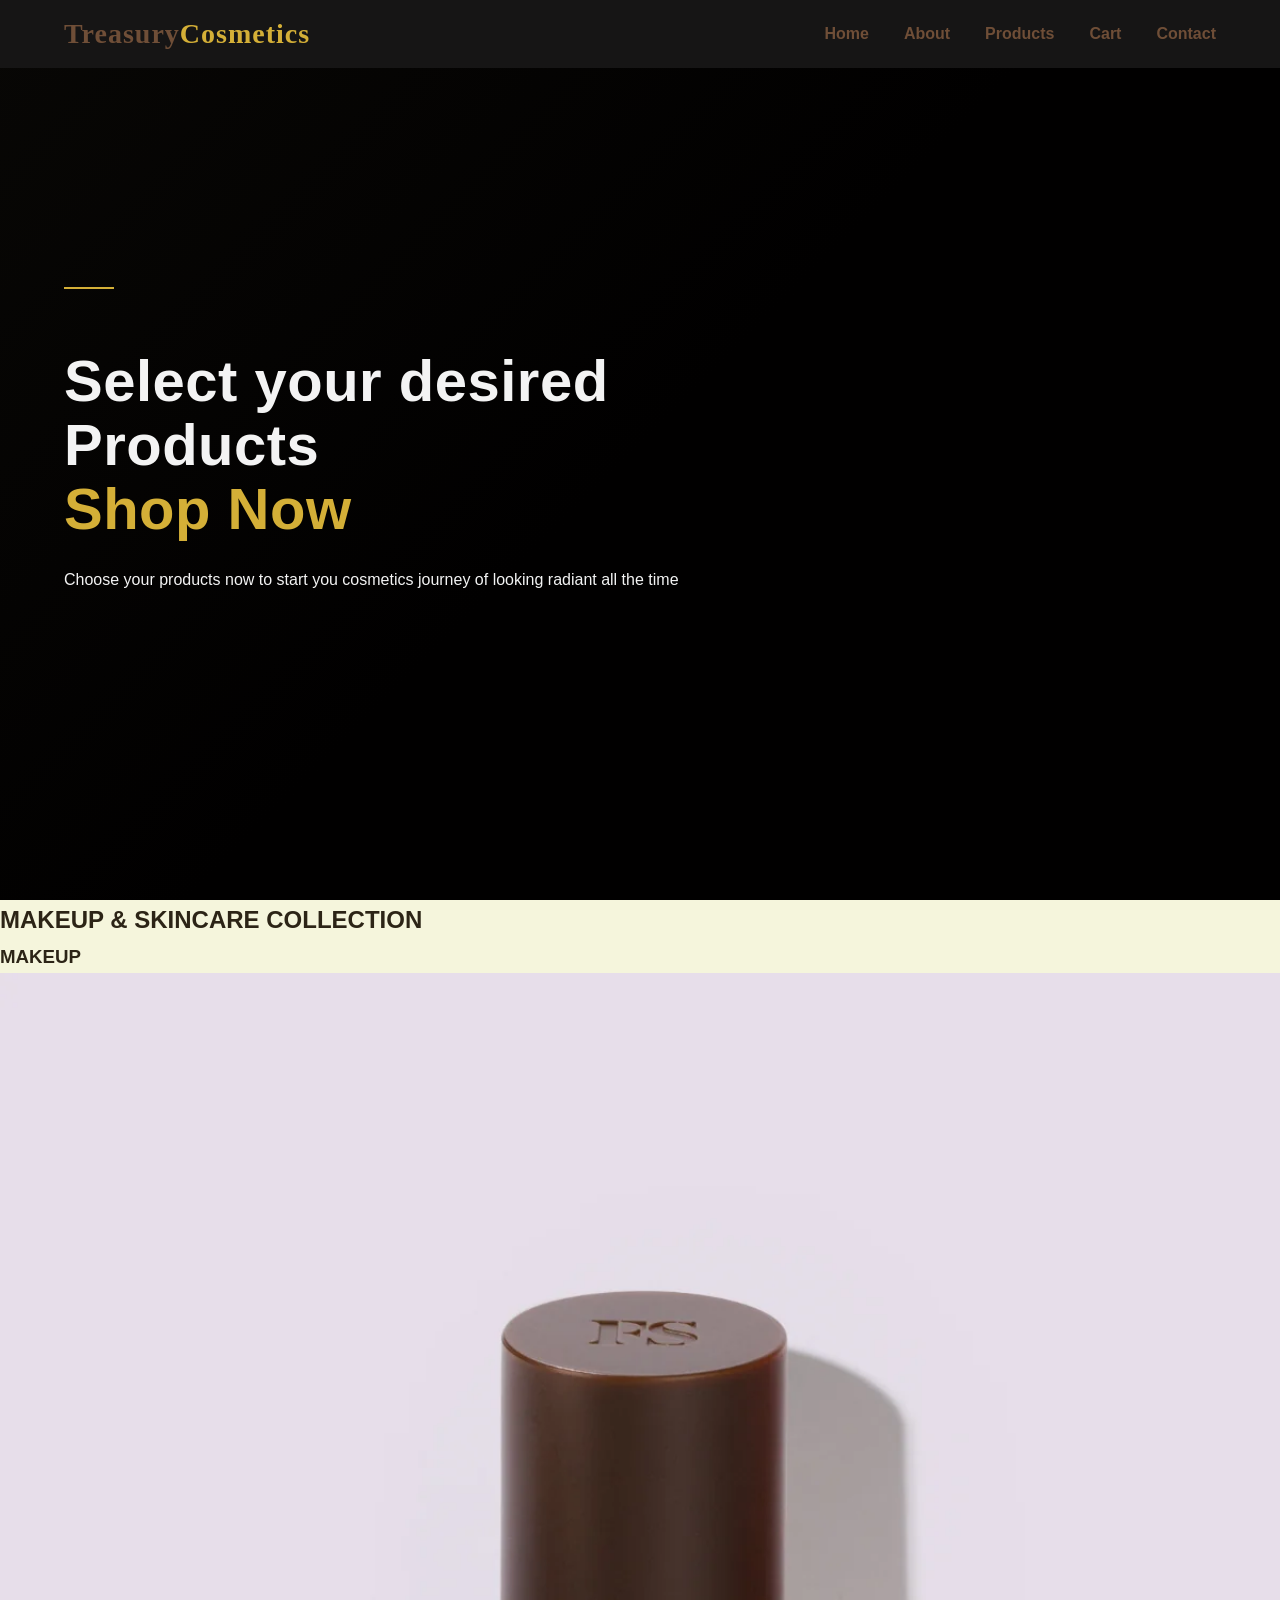
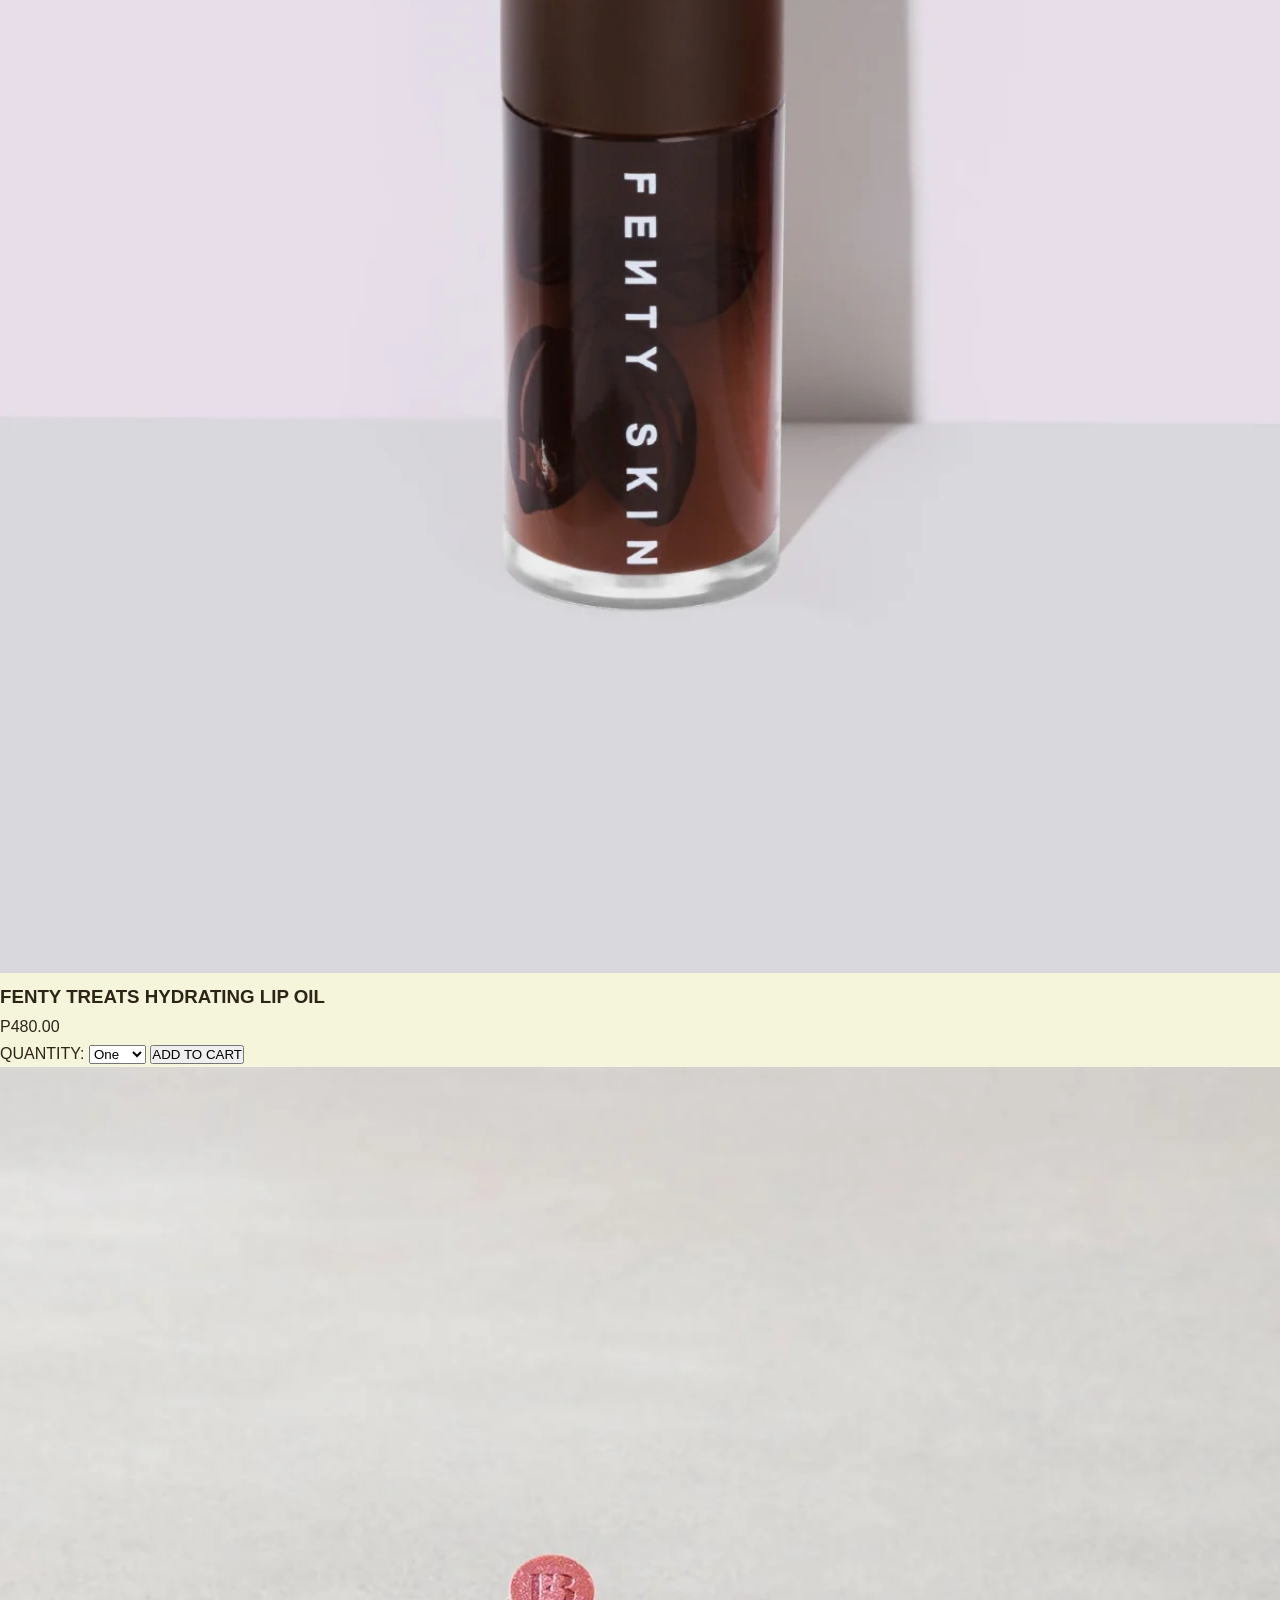
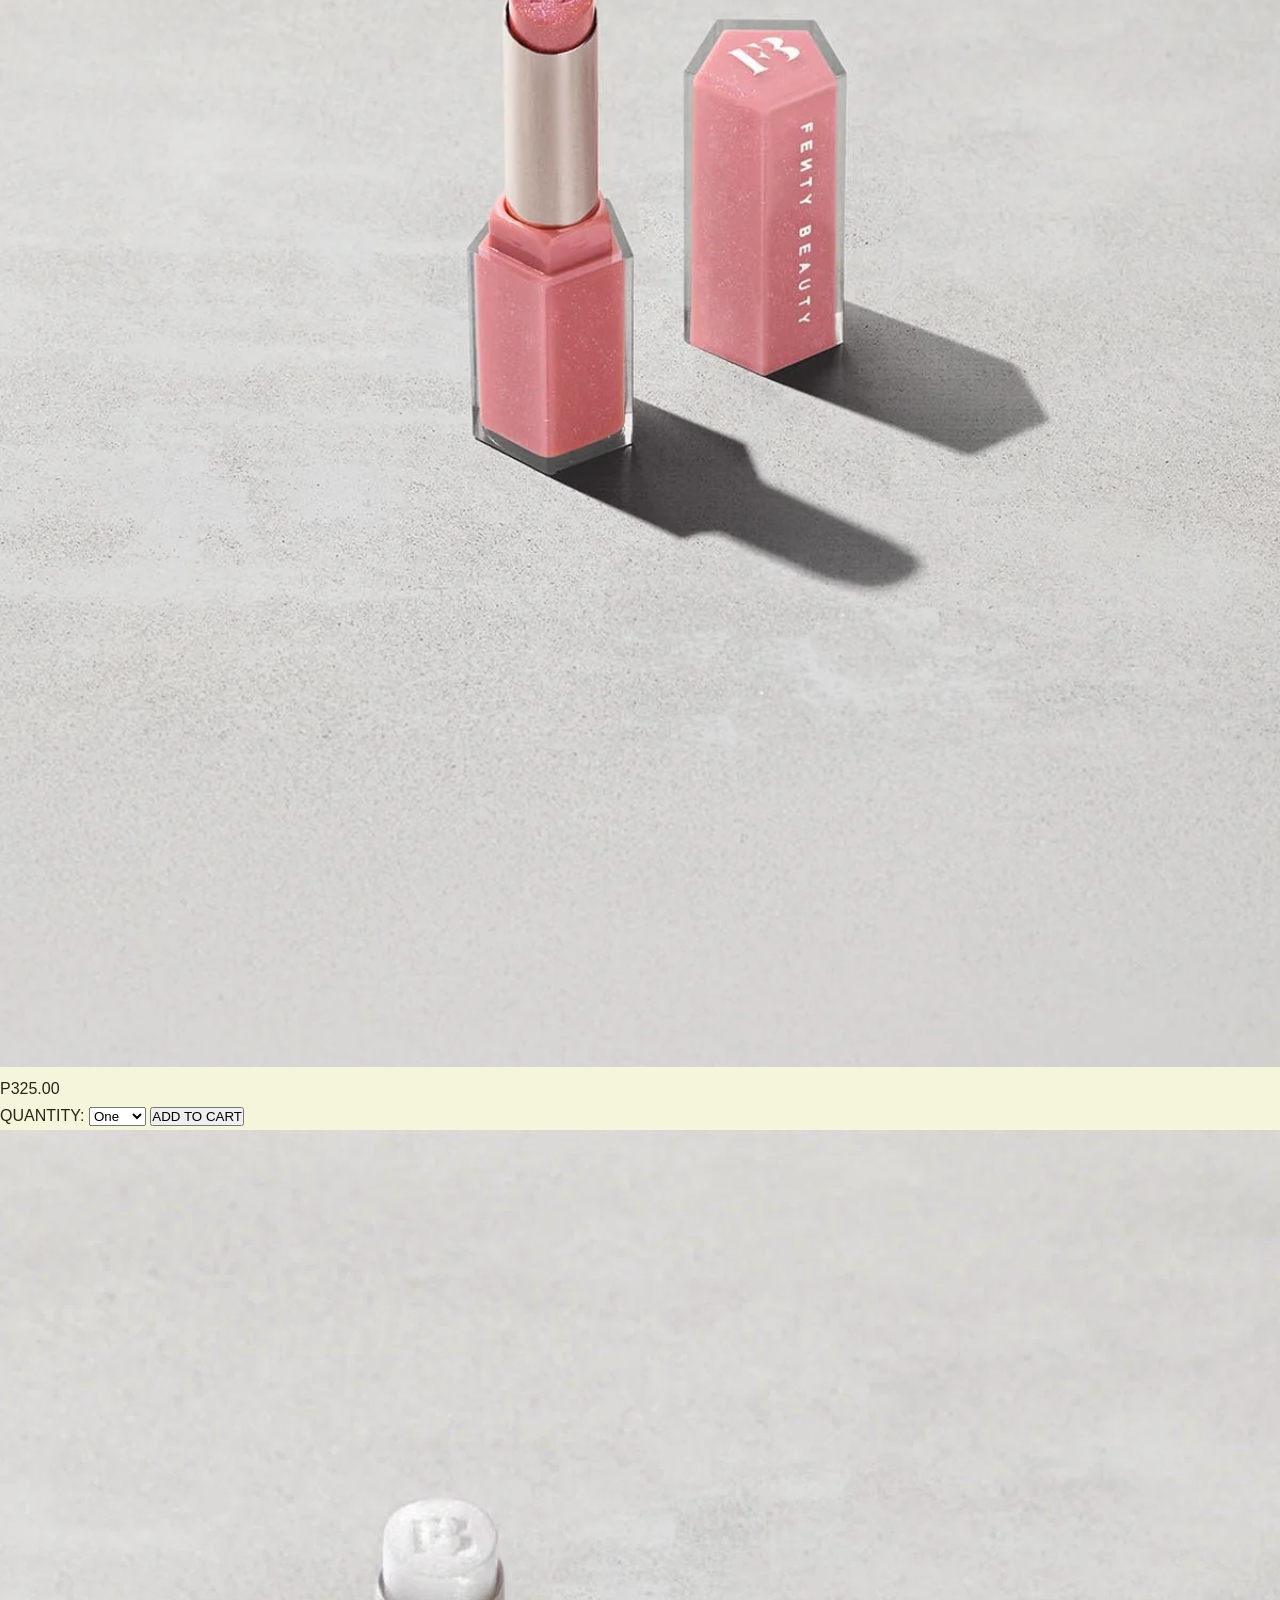
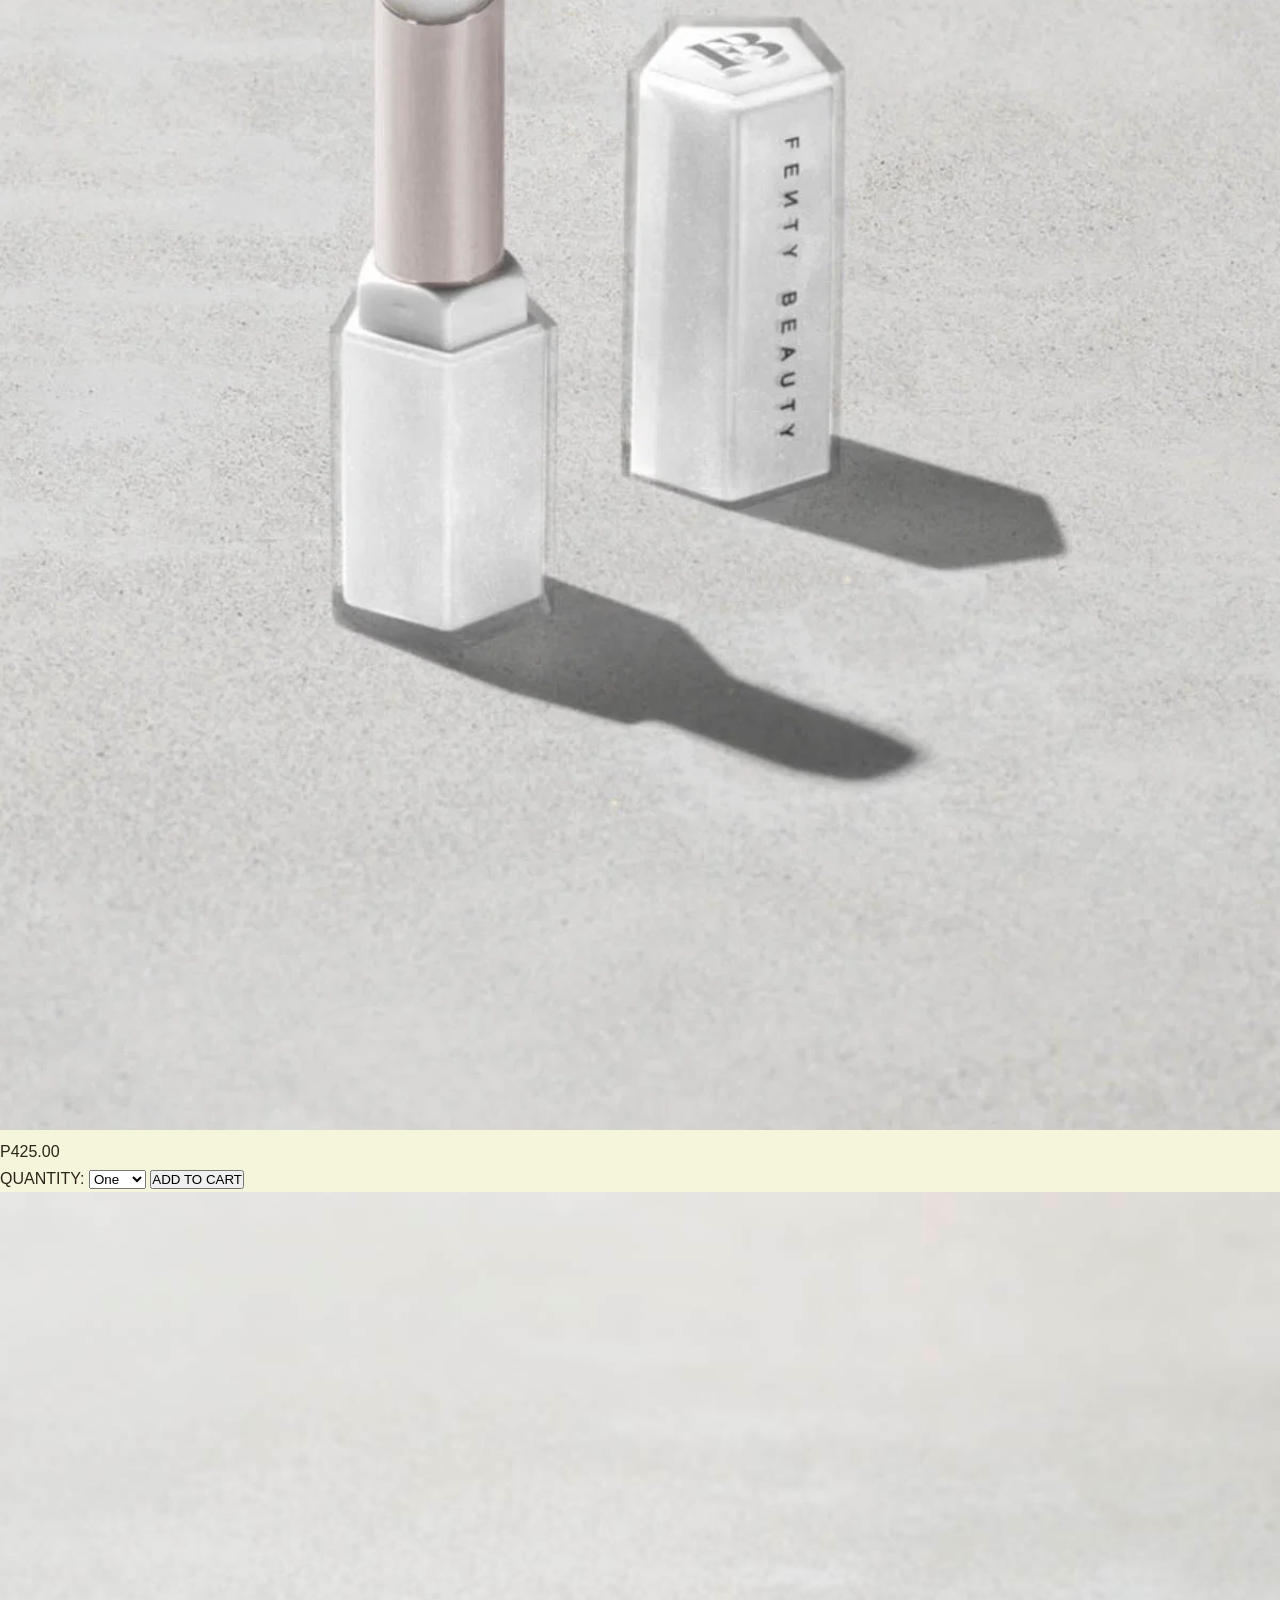
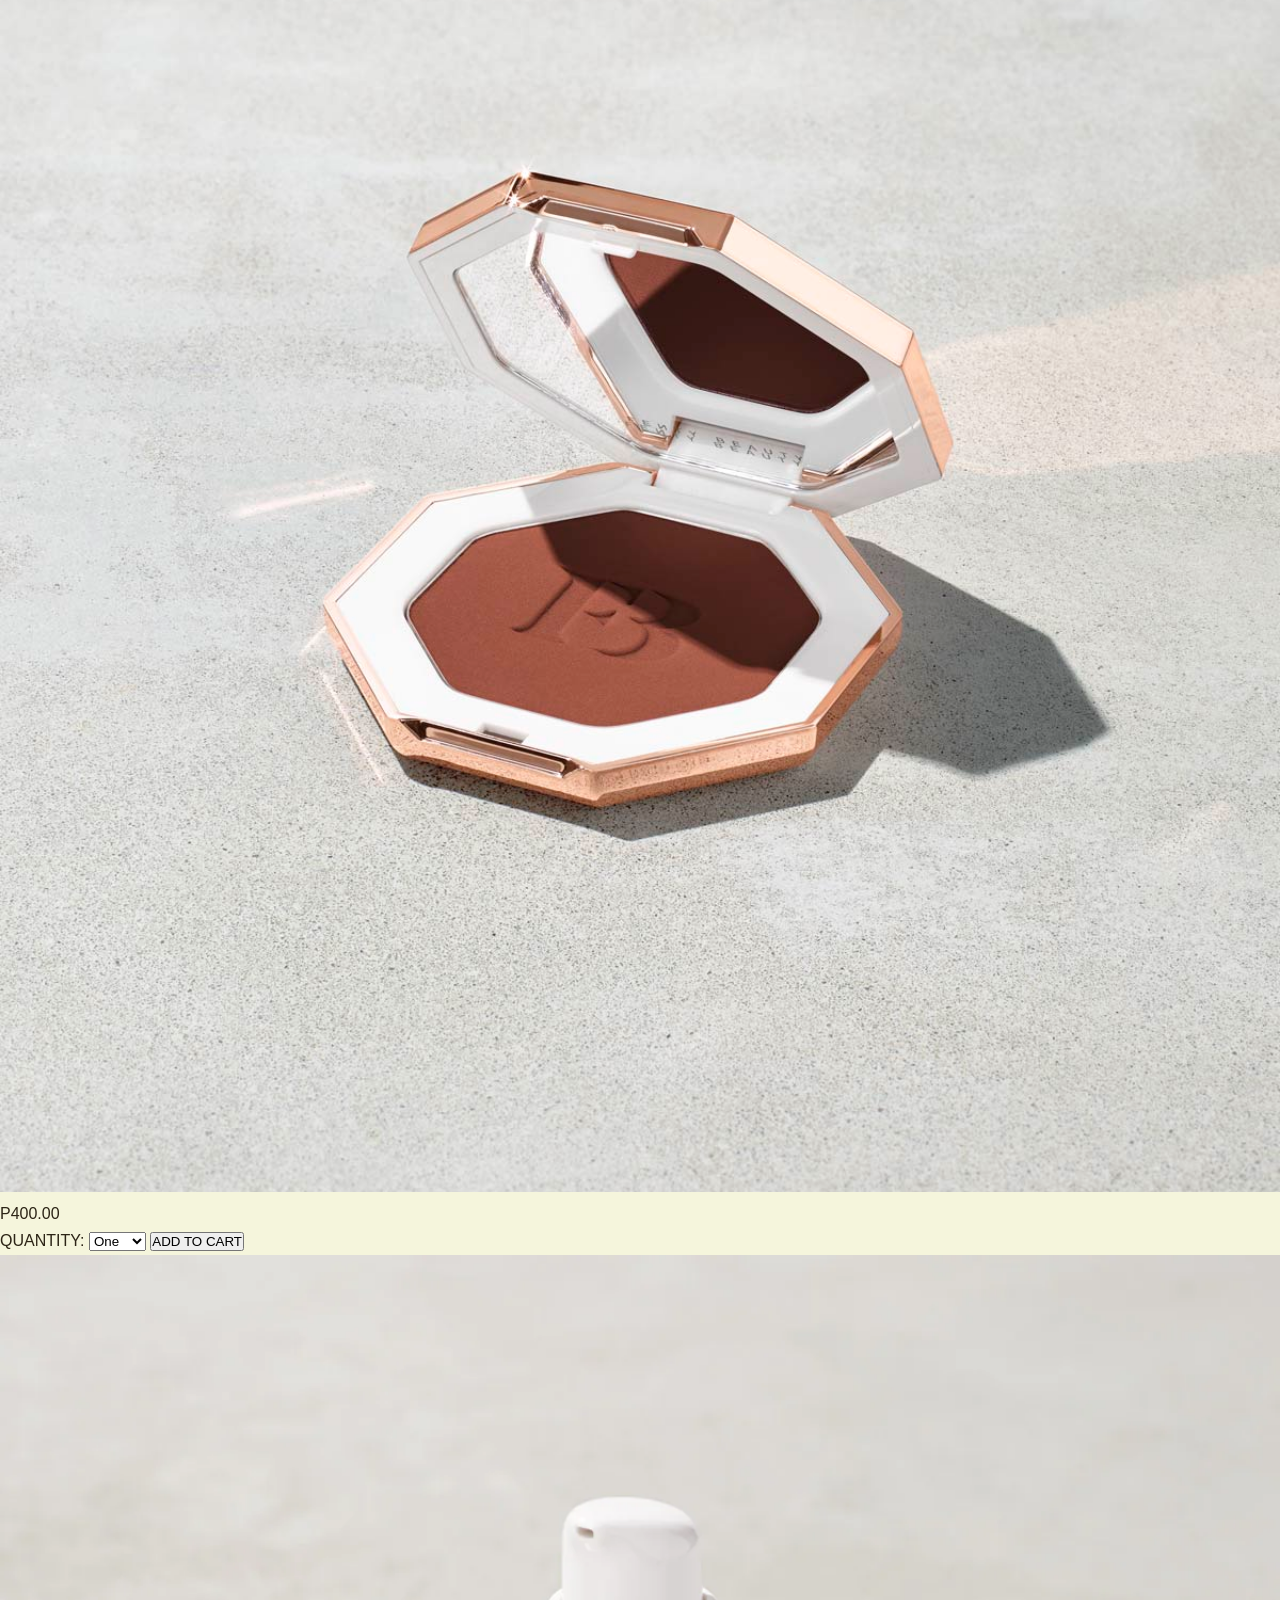
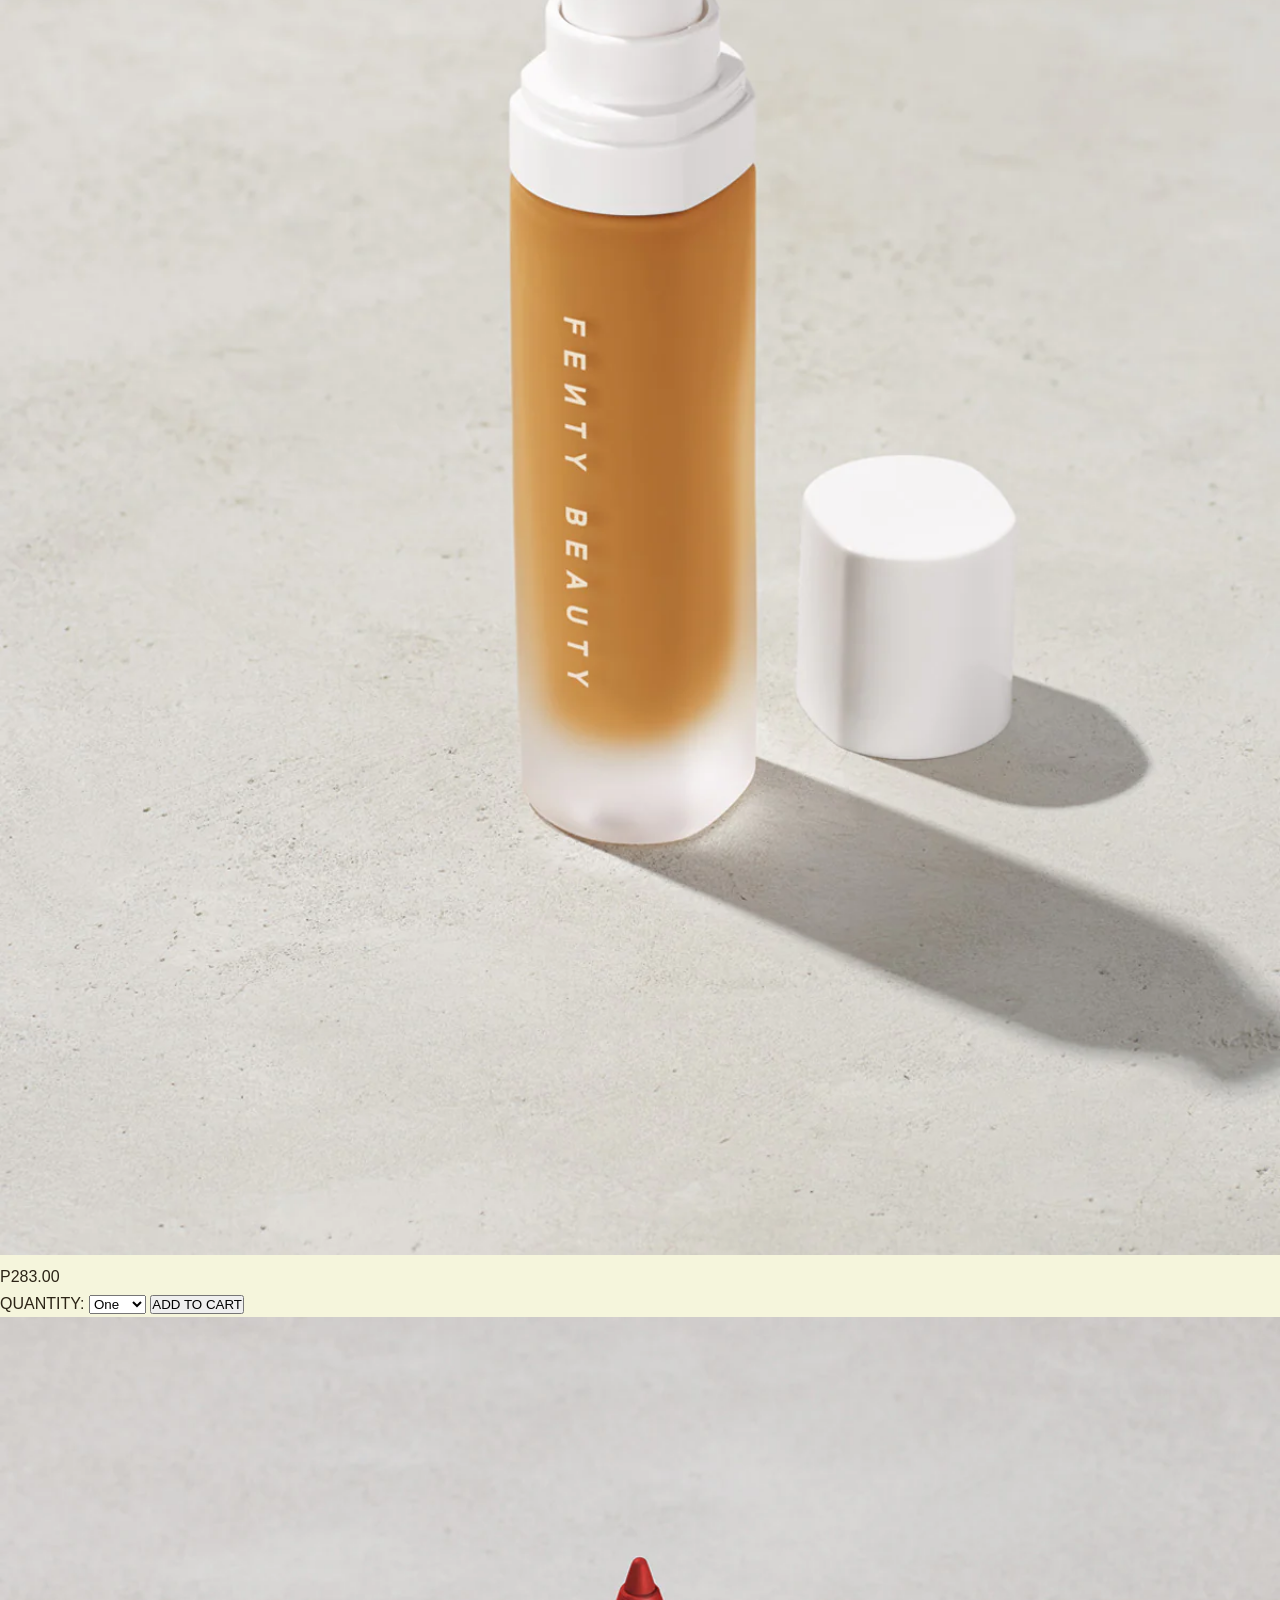
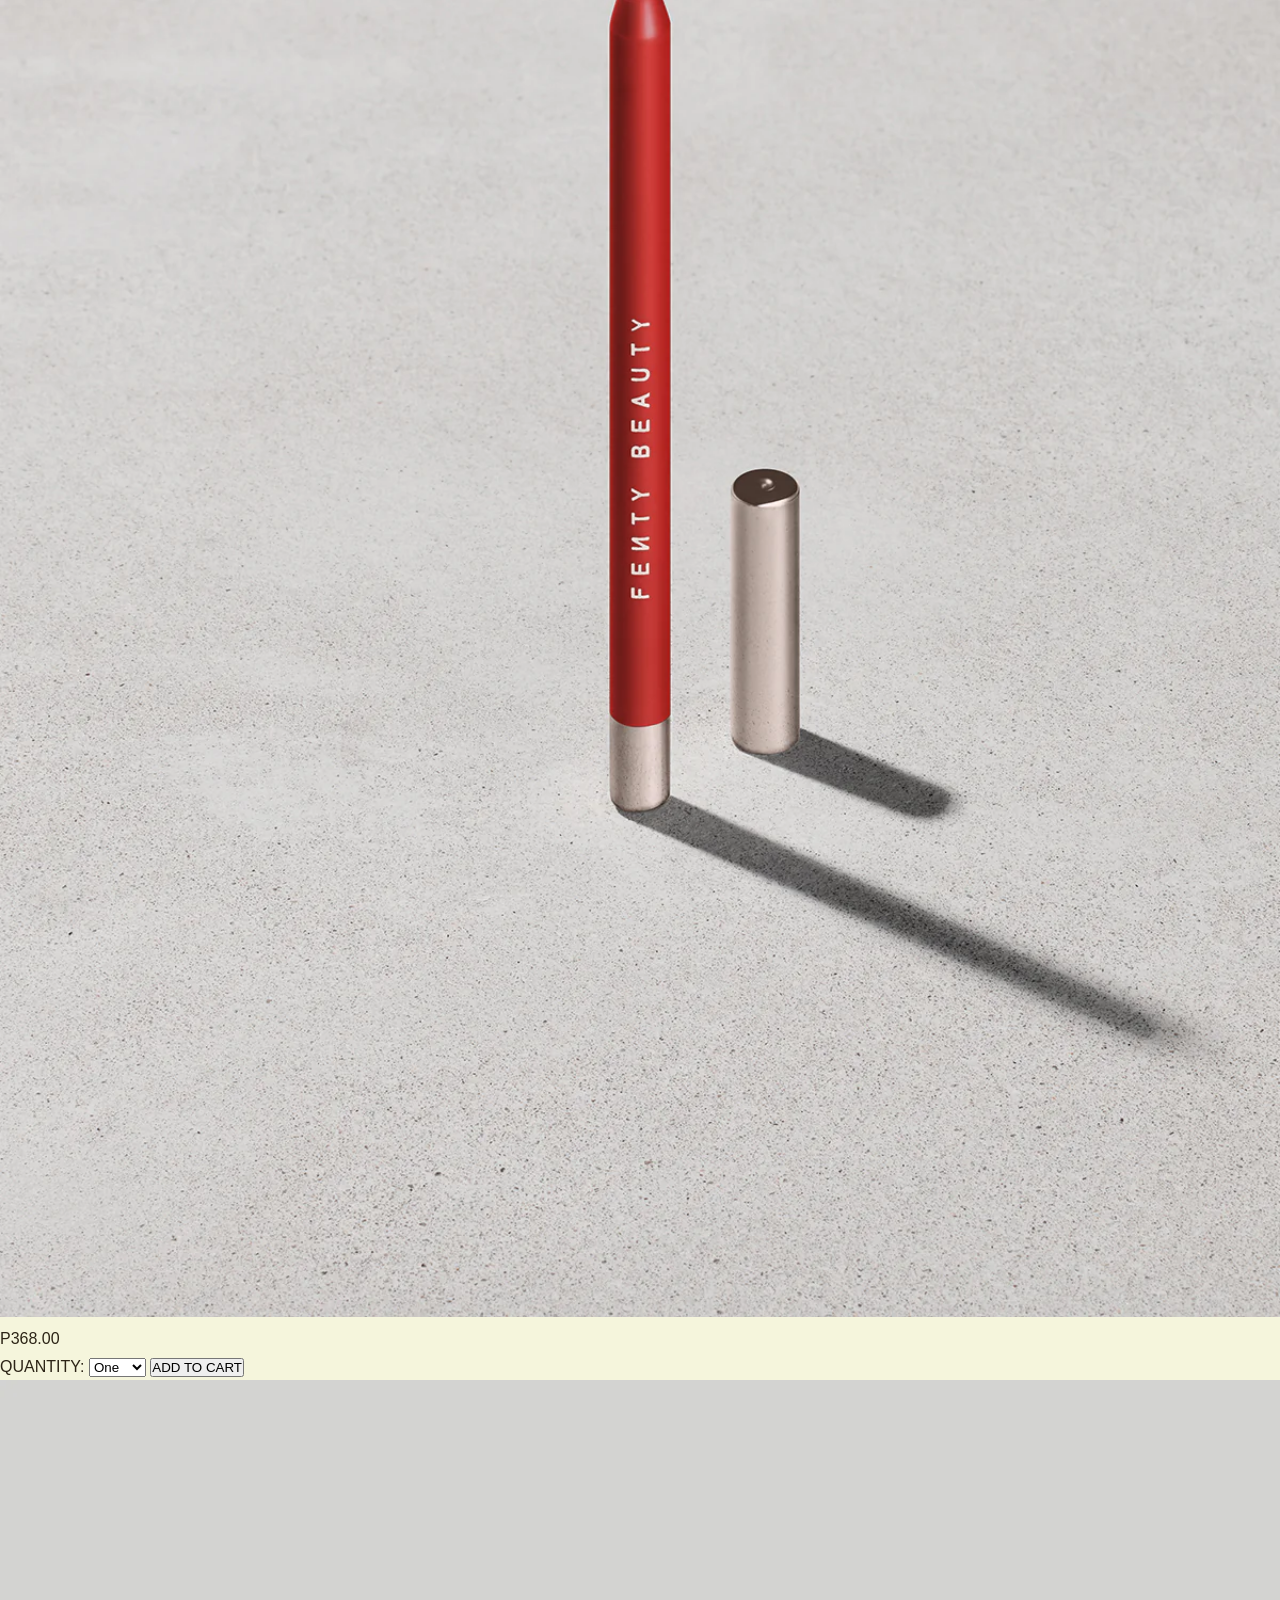
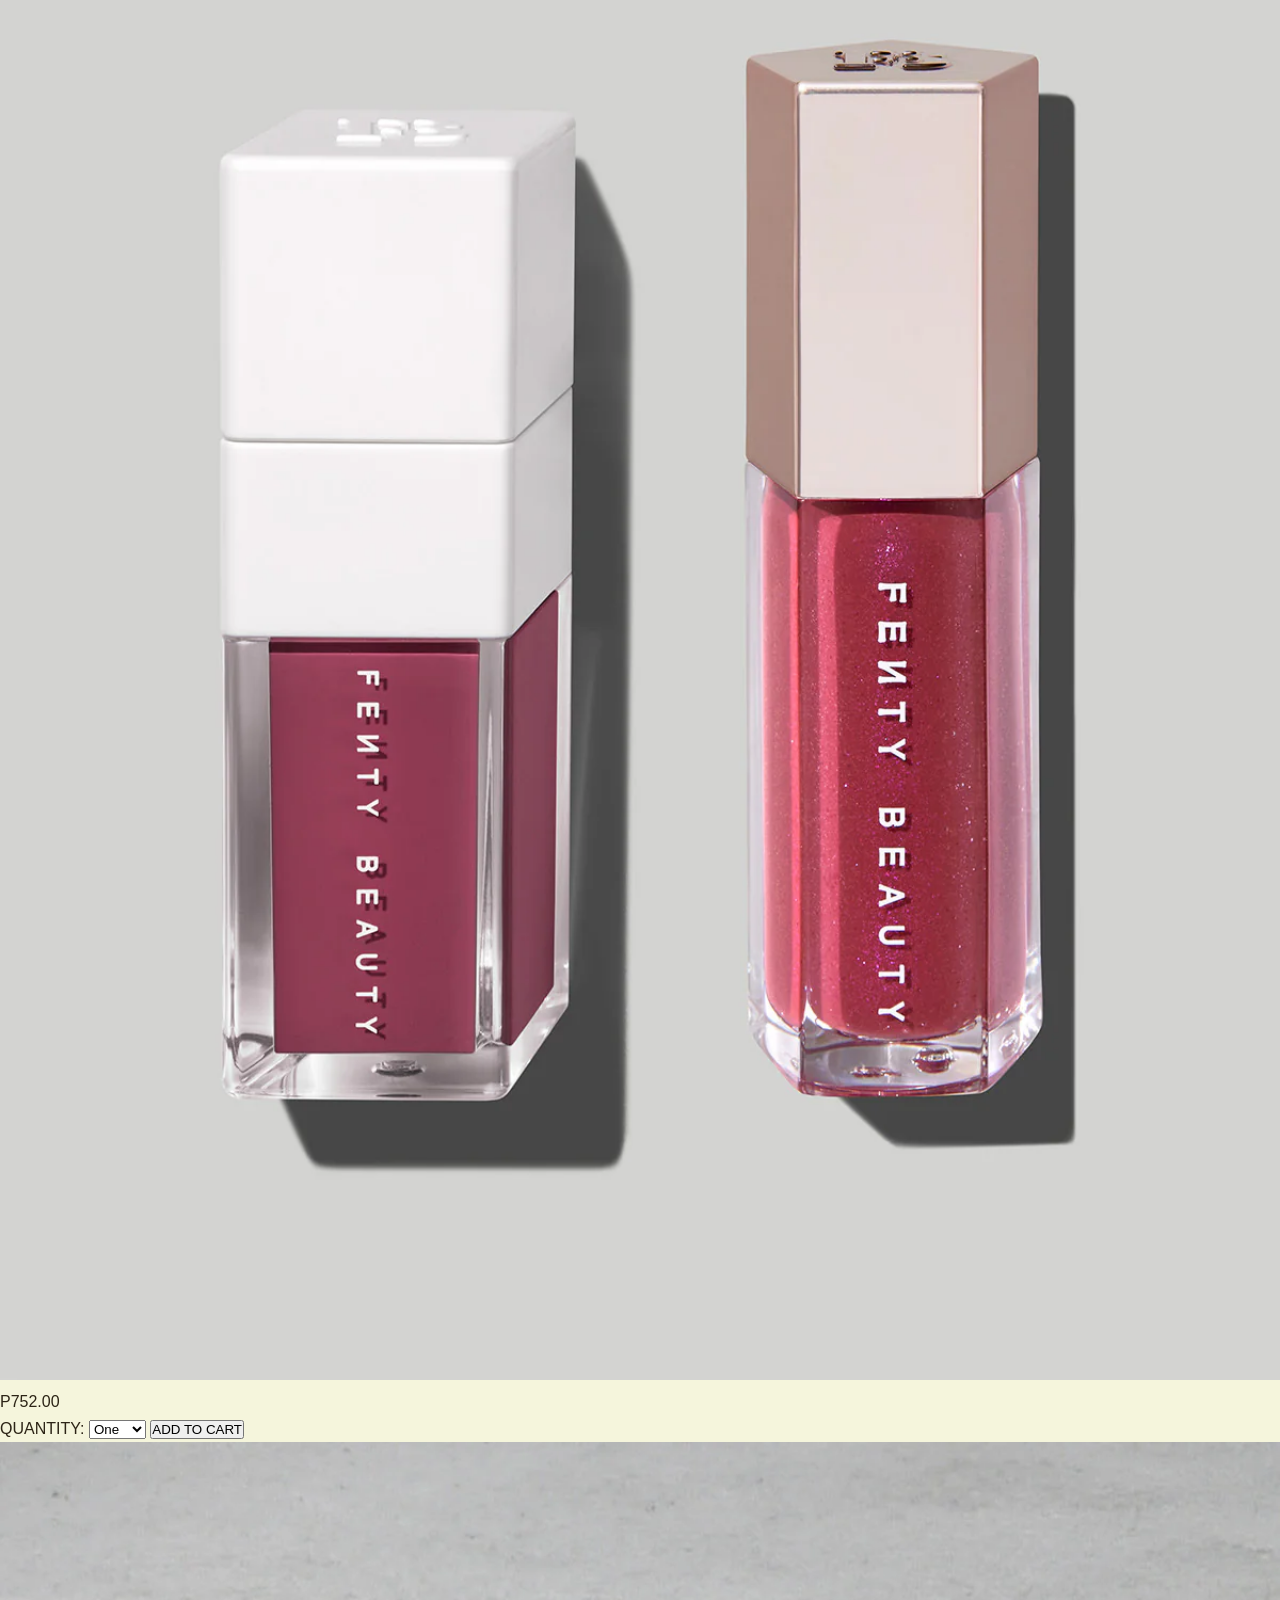
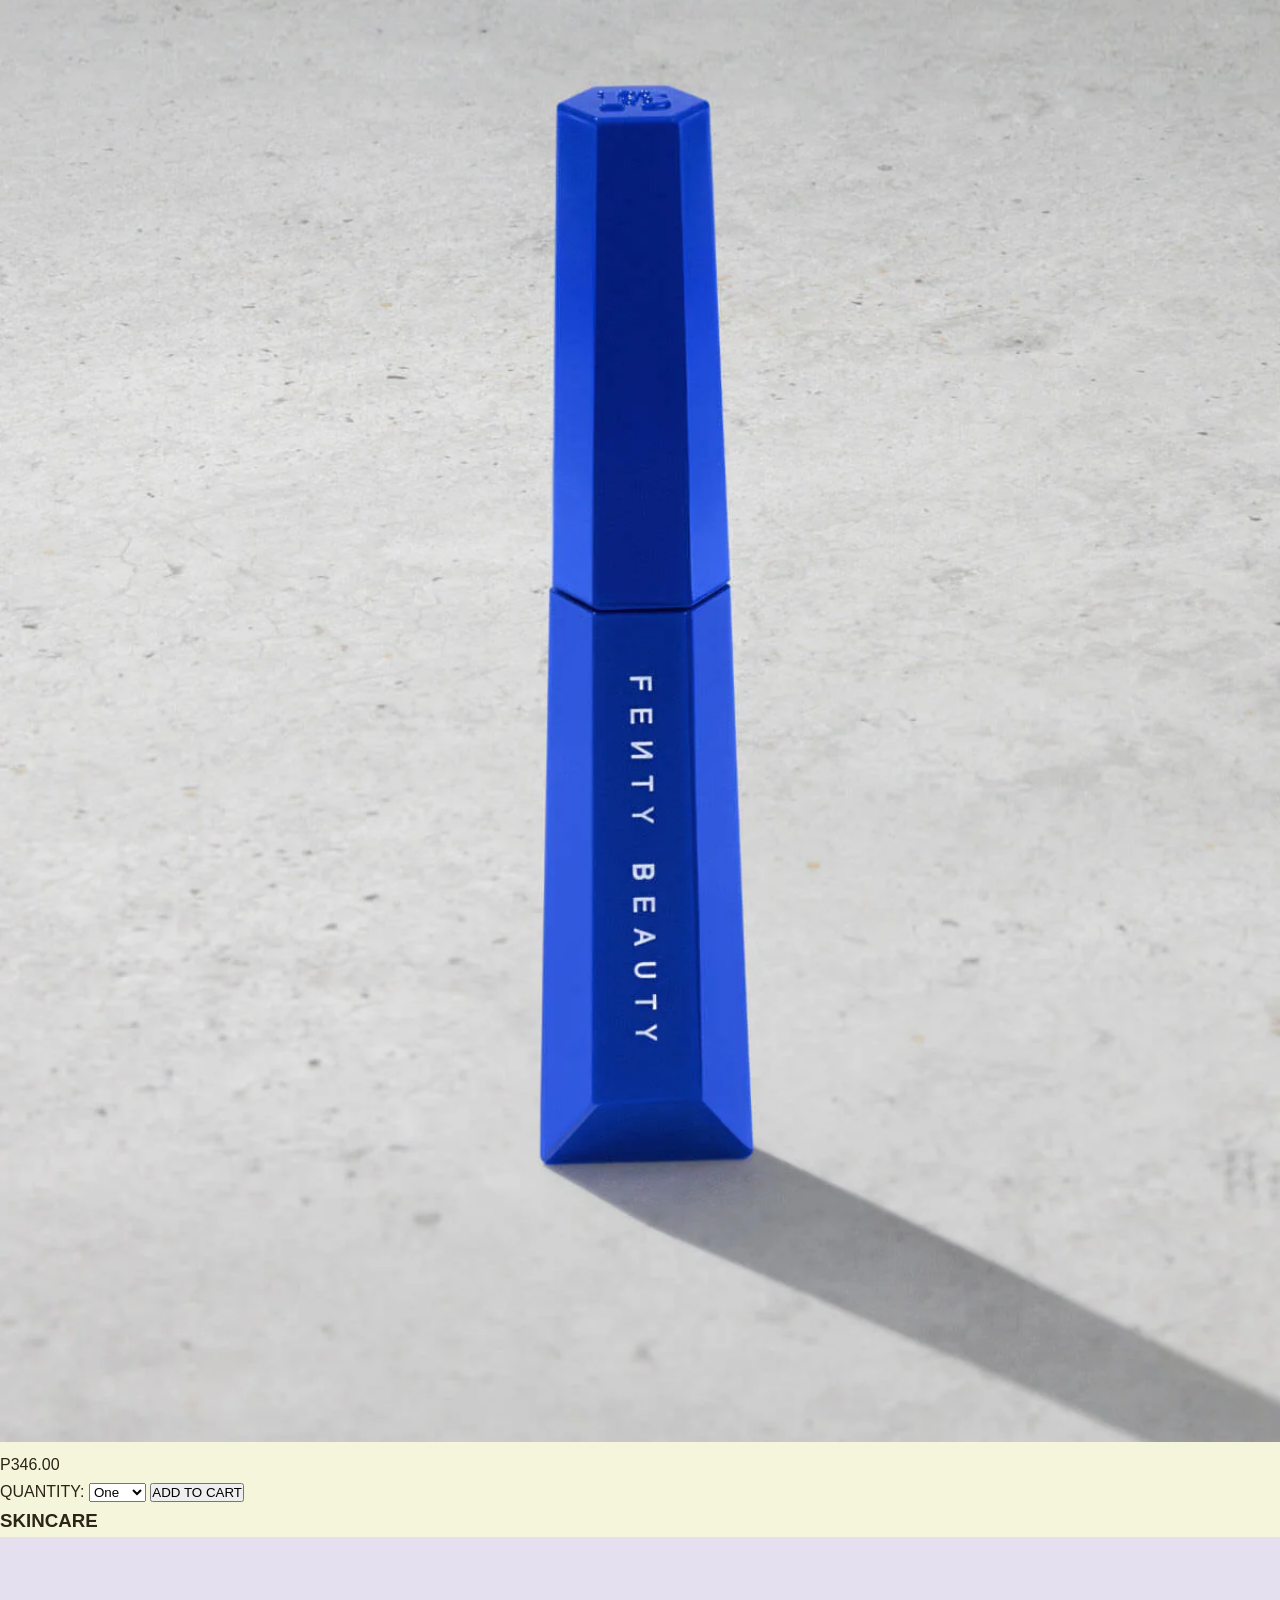
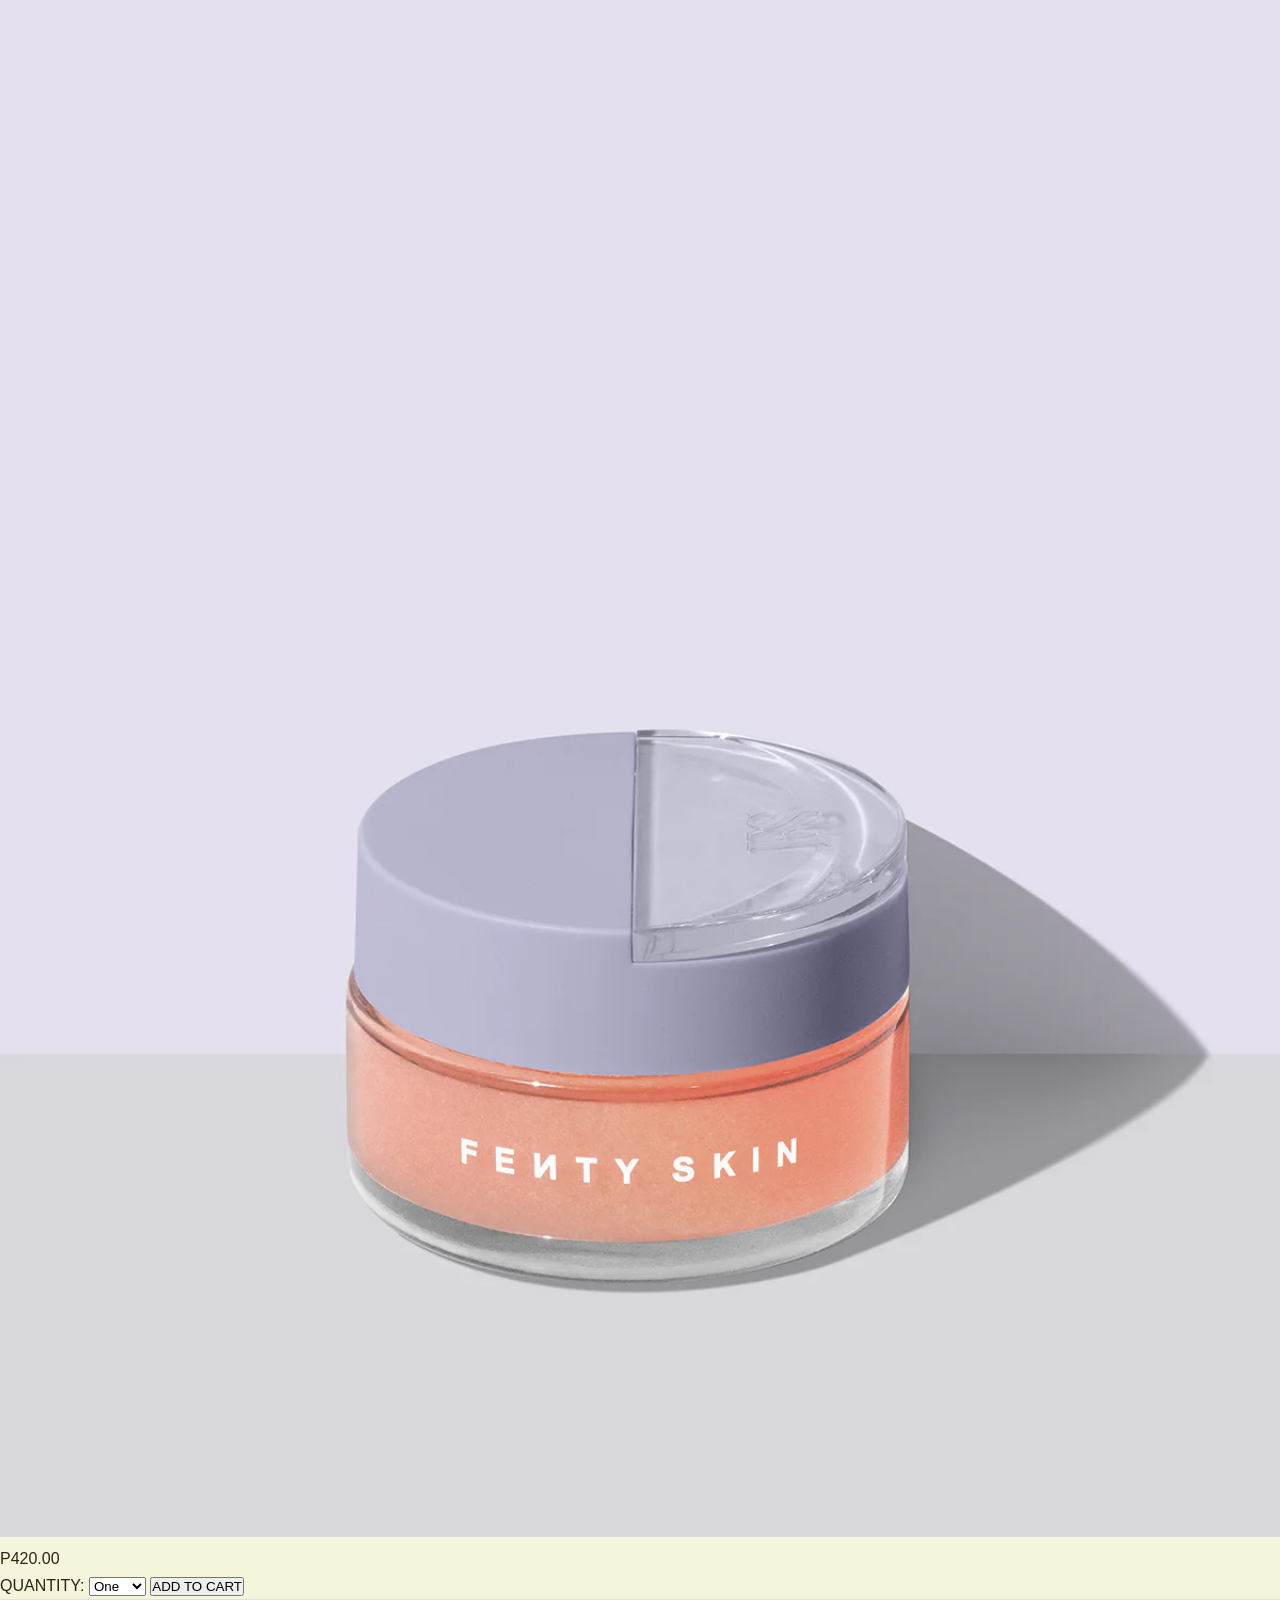
<file: cart.html>
<!DOCTYPE html>
<html lang="en">
<head>
  <meta charset="UTF-8">
<meta name="viewport" content="width=device-width, initial-scale=1">
      <title>Treasury Cosmetics</title>
<!-- link to css file -->
      <link rel="stylesheet" href="style.css">
      </head>

      <body>

        <!-- Header -->
         <header>
    
          <div class="container header-container">
            <a href="#" class="logo">
              <div class="logo-text">Treasury<span>Cosmetics</span></div>
              </a>
              
              <nav>
                <ul>
                  <li><a href="index.html">Home</a></li>
                  <li><a href="about.html">About</a></li>
                  <li><a href="products.html">Products</a></li>
                  <li><a href="cart.html">Cart</a></li>
                  <li><a href="contact.html">Contact</a></li>
                  </ul>
                </nav>
        </div>
        </div>
        </header>
        
        <!-- Hero Section -->
          <section class="hero">
            <div class="container">
              <div class="hero-content">
                <div class="hero-subtitle">
              </div>
            
              <h1 class="hero-title">Select your desired Products<br><span>Shop Now</span></h1>
              <p class="hero-text">Choose your products now to start you cosmetics journey of looking radiant all the time</p>
                </div>
  
            </div>
          </section>


<body class="cart-page">

    <section class="categories">
  <h1>MAKEUP & SKINCARE COLLECTION</h1>

  <section id="makeup" class="product-section">
  <h3>MAKEUP</h3>
  <p></p>
  <img src="lipgloss 2.jpg.webp" alt="hydrating lip oil" width="100%" height="auto">
  <div class="item-options">
    <h3 class="product-title">FENTY TREATS HYDRATING LIP OIL</h3> 
    <div class="product-price">P480.00</div>

  <label>
    QUANTITY:
    <select id="dress1-size">
      <option value="1">One</option>
      <option value="2">Two</option>
      <option value="3">Three</option>
      <option value="4">Four</option>
    </select>
  </label>

  <button onclick="addToOrder('African Print Dress', 450.65, 'dress1-size')">
    ADD TO CART
  </button>
</div>
  <img src="lipgloss1.jpg.webp" alt="glow bomb" width="100%" height="auto">
  <div class="item-options">
  <div class="product-price">P325.00</div>

  <label>
    QUANTITY:
    <select id="dress2-size">
      <option value="1">One</option>
      <option value="2">Two</option>
      <option value="3">Three</option>
      <option value="4">Four</option>
    </select>
  </label>

  <button onclick="addToOrder('African Print Dress', 400.65, 'dress2-size')">
    ADD TO CART
  </button>
</div>
  <img src="lipgloss5.1.webp" alt="gloss bomb universal" width="100%" height="auto">
  <div class="item-options">
  <div class="product-price">P425.00</div>

  <label>
    QUANTITY:
    <select id="dress3-size">
      <option value="1">One</option>
      <option value="2">Two</option>
      <option value="3">Three</option>
      <option value="4">Three</option>
    </select>
  </label>

  <button onclick="addToOrder('African Print Dress', 365.65, 'dress3-size')">
    ADD TO CART
  </button>
</div>


  <img src="A111.jpg" alt="instant warmth" width="100%" height="auto">
  <div class="item-options">
    <div class="product-price">P400.00</div>

  <label>
    QUANTITY:
    <select id="dress4-size">
      <option value="1">One</option>
      <option value="2">Two</option>
      <option value="3">Three</option>
      <option value="4">Four</option>
    </select>
  </label>

  <button onclick="addToOrder('African Print Dress', 365.65, 'dress4-size')">
    ADD TO CART
  </button>
</div>

<img src="A222.webp" alt="longwear foundation" width="100%" height="auto">
  <div class="item-options">
    <div class="product-price">P283.00</div>

  <label>
    QUANTITY:
    <select id="dress4-size">
      <option value="1">One</option>
      <option value="2">Two</option>
      <option value="3">Three</option>
      <option value="4">Four</option>
    </select>
  </label>

  <button onclick="addToOrder('African Print Dress', 365.65, 'dress4-size')">
    ADD TO CART
  </button>
</div>

<img src="A333.webp" alt="waterproof pencil" width="100%" height="auto">
  <div class="item-options">
    <div class="product-price">P368.00</div>

  <label>
    QUANTITY:
    <select id="dress4-size">
      <option value="1">One</option>
      <option value="2">Two</option>
      <option value="3">Three</option>
      <option value="4">Four</option>
    </select>
  </label>

  <button onclick="addToOrder('African Print Dress', 365.65, 'dress4-size')">
    ADD TO CART
  </button>
</div>

<img src="A444.webp" alt="glossy duo" width="100%" height="auto">
  <div class="item-options">
<div class="product-price">P752.00</div>    

  <label>
    QUANTITY:
    <select id="dress4-size">
      <option value="1">One</option>
      <option value="2">Two</option>
      <option value="3">Three</option>
      <option value="4">Four</option>
    </select>
  </label>

  <button onclick="addToOrder('African Print Dress', 365.65, 'dress4-size')">
    ADD TO CART
  </button>
</div>

<img src="A555.webp" alt="thick mascara" width="100%" height="auto">
  <div class="item-options">
    <div class="product-price">P346.00</div>
  <label>
    QUANTITY:
    <select id="dress4-size">
      <option value="1">One</option>
      <option value="2">Two</option>
      <option value="3">Three</option>
      <option value="4">Four</option>
    </select>
  </label>
  <button onclick="addToOrder('African Print Dress', 365.65, 'dress4-size')">
    ADD TO CART
  </button>
</div>
</section>


<section id="skincare" class="product-section">
  <h3>SKINCARE</h3>
  <p></p>

  <img src="B111.webp" alt="face mask" width="100%" height="auto">
  <div class="item-options">
  <div class="product-price">P420.00</div>
  <label>
    QUANTITY:
    <select id="shirt1-size">
      <option value="1">One</option>
      <option value="2">Two</option>
      <option value="3">Three</option>
      <option value="4">Four</option>
    </select>
  </label>
  <button onclick="addToOrder(
    'African Print Shirt',
    249.99,
    'shirt1-size',
    'shirt1-qty'
  )">
    ADD TO CART
  </button>
</div>

<img src="B222.webp" alt="intensive recovery" width="100%" height="auto">
  <div class="item-options">
    <div class="product-price">P313.00</div>

  <label>
    QUANTITY:
    <select id="dress4-size">
      <option value="1">One</option>
      <option value="2">Two</option>
      <option value="3">Three</option>
      <option value="4">Four</option>
    </select>
  </label>

  <button onclick="addToOrder('African Print Dress', 365.65, 'dress4-size')">
    ADD TO CART
  </button>
</div>



  <img src="B333.webp" alt="hand mask" width="100%" height="auto">
  <div class="item-options">
    <div class="product-price">P533.00</div>
  <label>
    QUANTITY:
    <select id="shirt2-size">
      <option value="1">One</option>
      <option value="2">Two</option>
      <option value="3">Three</option>
      <option value="4">Four</option>
    </select>
  </label>
  <button onclick="addToOrder(
    'African Print Shirt',
    249.99,
    'shirt2-size',
    'shirt2-qty'
  )">
    ADD TO CART
  </button>
</div>

  <img src="B444.webp" alt="body mist" width="100%" height="auto">
  <div class="item-options">
    <div class="product-price">P315.00</div>
  <label>
    QUANTITY:
    <select id="shirt3-size">
      <option value="S">One</option>
      <option value="M">Two</option>
      <option value="L">Three</option>
      <option value="XL">Four</option>
    </select>
  </label>
  <button onclick="addToOrder(
    'African Print Shirt',
    249.99,
    'shirt3-size',
    'shirt3-qty'
  )">
    ADD TO CART
  </button>
</div>
</section>

<script src="script.js"></script>
<script>
    document.getElementById("menu-toggle").addEventListener("click", function () {
        document.getElementById("nav-links").classList.toggle("open");
    });
</script>
    </section>
                    <!-- Footer -->
                    <footer>
                      <div class="container">
                        <div class="footer-content">
                          <div class="footer-column">
                            <h3>AboutTreasury Cosmetics</h3>
                            <p style="color: var(--coffee-accent); margin-bottom:
                            20px;">Treasury Cosmetics is dedicated to offering quality
                            makeup and skincare products</p>
                            <div class="social links">
                              <a href="#"><i class="fa-brands fa-facebook-f"></i></a>
                              <a href="#"><i class="fa-brands fa-instagram"></i></a>
                              <a href="#"><i class="fa-brands fa-twitter"></i>></a>
                            </div>
                          </div>

                          <div class="footer-column">
                            <h3>Quick links</h3>
                            <ul class="footer-links"> 
                              <li><a href="about.html">Treasury Cosmetic Guide</a></li>
                              <li><a href="products.html">Treasury Cosmetic Guide</a></li>
                              <li><a href="contact.html">Treasury Cosmetic Guide</a></li>
                            </ul>
                          </div>

                          <div class="footer-column">
                            <h3>Contact Us</h3>
                            <ul class="footer-links">
                              <li><i class="fa-solid fa-location-dot"></i>Plot 4677 Mafitlhakgosi,Tlokweng.</li>
                              <li><i class="fa-solid fa-phone"></i>+26772568547</li>
                              <li><i class="fa-solid fa-clock"></i>Mon-Sat: 7am-8pm</li>
                              <li><i class="fa-solid fa-envelope"></i>treasurycosmetics@gmail.com</li>
                            </ul>
                          </div>
                        </div>

                        <div class="copyright">
                          &copy; 2026 Treasury Cosmetics. All rights reserved.
                        </div>
                      </div>
                      </footer>

<!-- link to JavaScript file-->
 <script src="script.js"></script>
 </body>
</file>
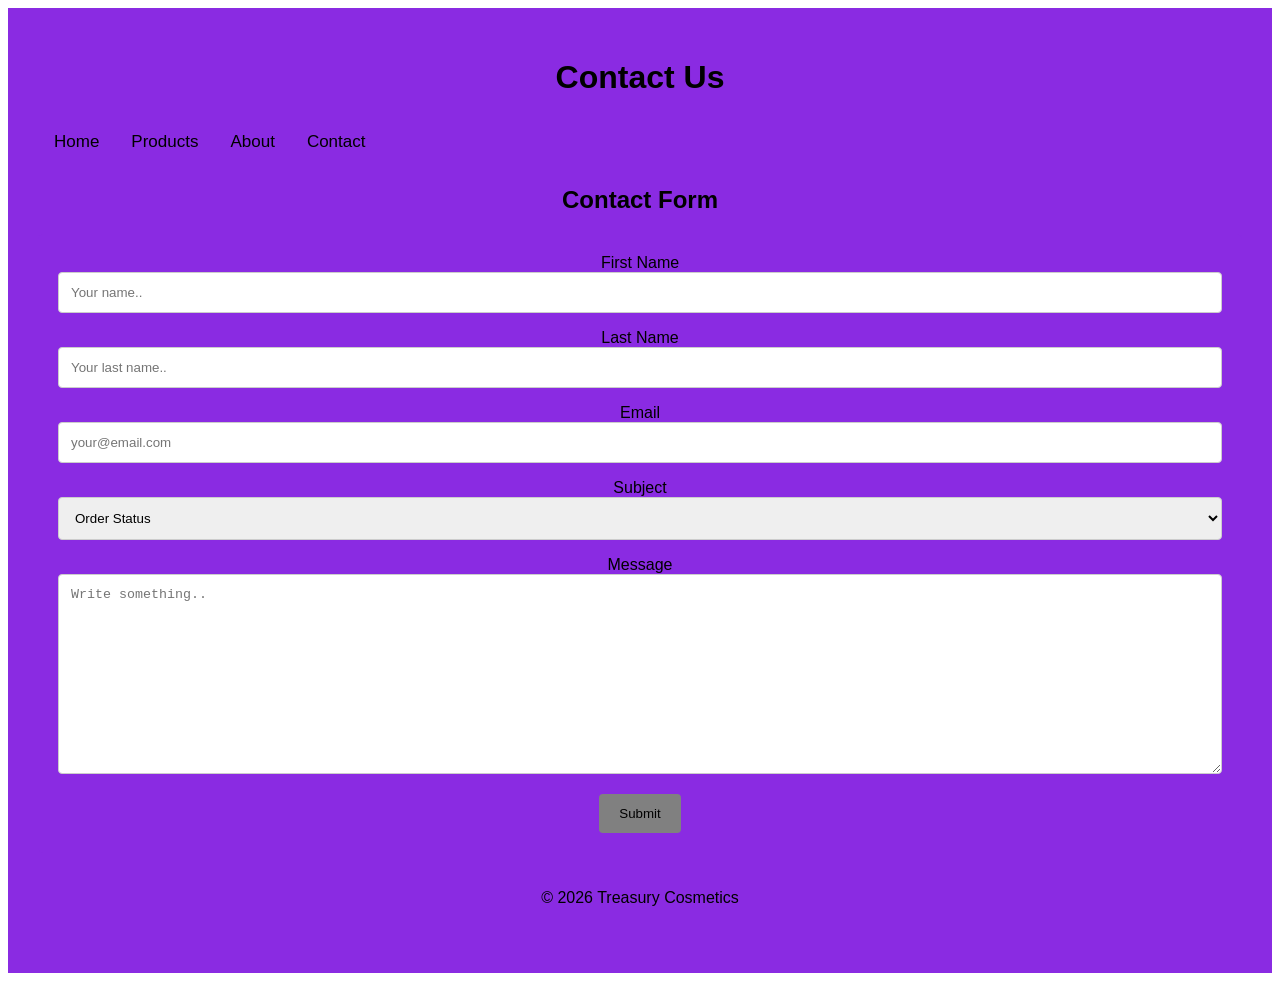
<file: contact.html>
<!DOCTYPE html>
<html lang="en">
    <head>
        <title>Contact Us</title>
        <meta name="viewport" content="width=device-width, initial-scale=1">
    </head>
    <style>
    body {
        font-family: Arial, Helvetica, sans-serif;
    }
* {
    box-sizing: border-box;
}
/*Header */
         header {
            padding: 30px;
            text-align: center;
            background: blueviolet;
            color: black;
         }

         /* Top navigation bar */
         .topnav {
            overflow: hidden;
            background-color: blueviolet;
         } 
         .topnav a {
            float: left;
            color: black; 
            text-align: center;
            padding: 14px 16px;
            text-decoration: none;
            font-size: 17px;
         }
         .topnav a:hover {
            background-color: grey;
            color: white;
         }
         .topnav a.active {
            background-color: grey
            color: black;
         }
         /* Column Container */
         .container {
         display: flex;
         flex-wrap: wrap;
         } 

        /* Main column */
       .main {
      flex: 100%;
      background-color: blueviolet;
      padding: 20px;
      }
      /* Footer */
      footer {
      padding: 20px;
      text-align: center;
      background: blueviolet;
      }


input[type=text], select, textarea {
  width: 100%;
  padding: 12px;
  border: 1px solid #ccc;
  border-radius: 4px;
  box-sizing: border-box;
  margin-top: 15x;
  margin-bottom: 16px;
  resize: vertical;
}

input[type=submit] {
  background-color: grey;
  color: black;
  padding: 12px 20px;
  border: none;
  border-radius: 4px;
  cursor: pointer;
}

input[type=submit]:hover {
  background-color: white;
}

.container {
  border-radius: 5px;
  background-color: blueviolet;
  padding: 20px;
}
</style>
</head>
<body>

        <header>
         <h1>Contact Us</h1>
        
            <div class="topnav">
                <a href="index.html">Home</a>
                <a href="products.html">Products</a>
                <a href="about.html">About</a>
                <a href="contact.html">Contact</a>
            </div>
            <h2>Contact Form</h2>
            
<div class="container">
  <form action="/action_page.php">
    <label for="fname">First Name</label>
    <input type="text" id="fname" name="firstname" placeholder="Your name..">
    
    <label for="lname">Last Name</label>
    <input type="text" id="lname" name="lastname" placeholder="Your last name..">

    <label for="email">Email</label>
    <input type="text" id="email" name="email" placeholder="your@email.com">

     <label for="subject">Subject</label>
    <select id="subject" name="subject">
      <option value="order status">Order Status</option>
      <option value="product question">Product Question</option>
      <option value="feedback">Feedback</option>
      <option value="report an issue">Report an issue</option>
      <option value="other">Other</option>
    </select> 
    
    <label for="message">Message</label>
    <textarea id="message" name="message" placeholder="Write something.." style="height:200px"></textarea>
    
    <input type="submit" value="Submit">
  </form>
</div>







        

 

    <footer> 

        <p>&copy; 2026 Treasury Cosmetics</p>

         </footer>
    </body>
</html>
</file>
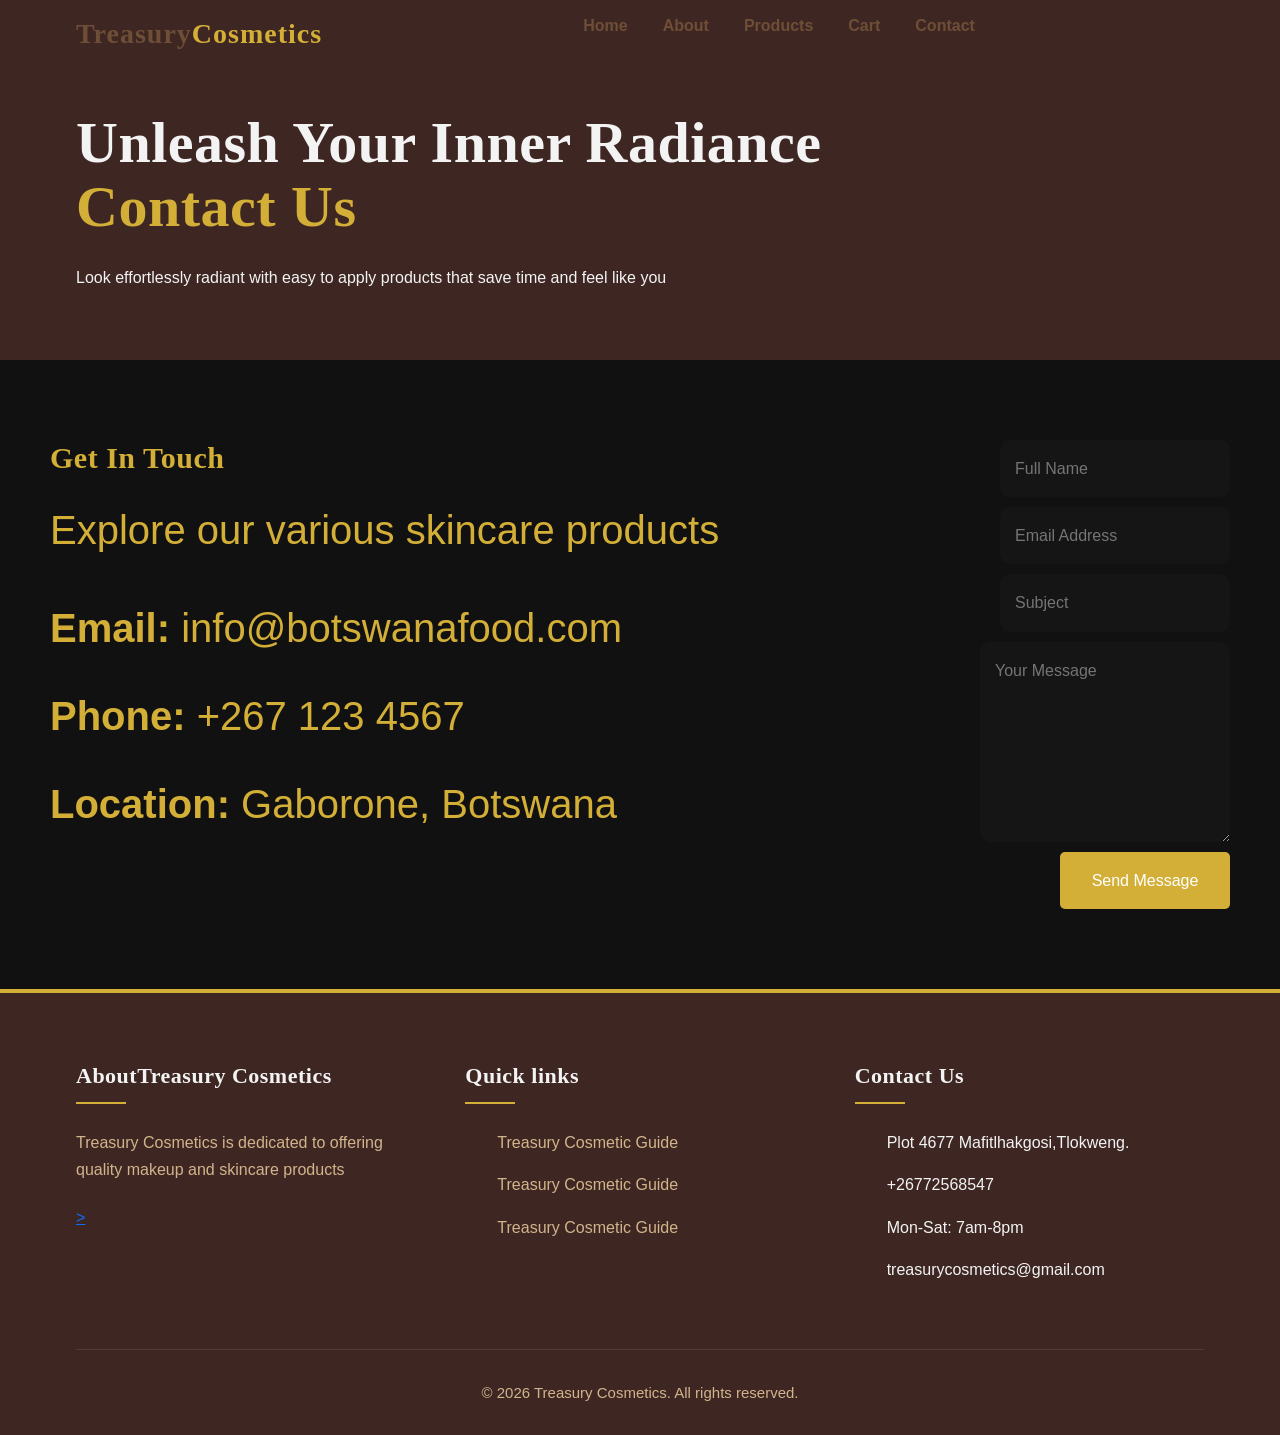
<file: OneDrive - Botswana Accountancy College/Desktop/treasury-cosmetics/contact.html>
<!DOCTYPE html>
<html lang="en">
<head>
  <meta charset="UTF-8">
<meta name="viewport" content="width=device-width, initial-scale=1">
      <title>Treasury Cosmetics</title>
      <link href="https://cdn.jsdelivr.net/npm/bootstrap@5.3.3/dist/css/bootstrap.min.css" rel="stylesheet">
      <link rel="stylesheet" href="style.css">
      </head>
 <body>
        <!-- Header -->
         <header>
          <div class="container header-container">
            <a href="#" class="logo">
              <div class="logo-text">Treasury<span>Cosmetics</span></div>
          </a>

              <nav>
                <ul>
                  <li><a href="index.html">Home</a></li>
                  <li><a href="about.html">About</a></li>
                  <li><a href="products.html">Products</a></li>
                  <li><a href="cart.html">Cart</a></li>
                  <li><a href="contact.html">Contact</a></li>
                </ul>
              </nav>
              <div class="nav-buttons">
                </div>
          </div>
          
         </header>


          <!-- Hero Section -->
          <section class="hero">
            <div class="container">
              <div class="hero-content">
                <div class="hero-subtitle">
              </div>
            
              <h1 class="hero-title">Unleash Your Inner Radiance<br><span>Contact Us</span></h1>
              <p class="hero-text">Look effortlessly radiant with easy
                to apply products that save time and feel like you</p>
              </div>
            </section>

            <!-- Contact Section -->
             <section class="contact-hero">
        
        <main>

<section class="contact-container">

    <!-- LEFT SIDE -->

    <div class="contact-info">

        <h3>Get In Touch</h3>

        <p>Explore our various skincare products</p>

        <div class="info-box">
            <p><strong>Email:</strong> info@botswanafood.com</p>

            <p><strong>Phone:</strong> +267 123 4567</p>

            <p><strong>Location:</strong> Gaborone, Botswana</p>
        </div>

    </div>

    <!-- RIGHT SIDE -->

    <div class="contact-form-box">

        <form>

            <input type="text" placeholder="Full Name" required>

            <input type="email" placeholder="Email Address" required>

            <input type="text" placeholder="Subject">

            <textarea placeholder="Your Message"></textarea>

            <button type="submit">Send Message</button>

        </form>
    </div>
</section>
</main>
                    <!-- Footer -->
                    <footer>
                      <div class="container">
                        <div class="footer-content">
                          <div class="footer-column">
                            <h3>AboutTreasury Cosmetics</h3>
                            <p style="color: var(--coffee-accent); margin-bottom:
                            20px;">Treasury Cosmetics is dedicated to offering quality
                            makeup and skincare products</p>
                            <div class="social links">
                              <a href="#"><i class="fa-brands fa-facebook-f"></i></a>
                              <a href="#"><i class="fa-brands fa-instagram"></i></a>
                              <a href="#"><i class="fa-brands fa-twitter"></i>></a>
                            </div>
                          </div>

                          <div class="footer-column">
                            <h3>Quick links</h3>
                            <ul class="footer-links"> 
                              <li><a href="#">Treasury Cosmetic Guide</a></li>
                              <li><a href="#">Treasury Cosmetic Guide</a></li>
                              <li><a href="#">Treasury Cosmetic Guide</a></li>
                            </ul>
                          </div>

                          <div class="footer-column">
                            <h3>Contact Us</h3>
                            <ul class="footer-links">
                              <li><i class="fa-solid fa-location-dot"></i>Plot 4677 Mafitlhakgosi,Tlokweng.</li>
                              <li><i class="fa-solid fa-phone"></i>+26772568547</li>
                              <li><i class="fa-solid fa-clock"></i>Mon-Sat: 7am-8pm</li>
                              <li><i class="fa-solid fa-envelope"></i>treasurycosmetics@gmail.com</li>
                            </ul>
                          </div>
                        </div>

                        <div class="copyright">
                          &copy; 2026 Treasury Cosmetics. All rights reserved.
                        </div>
                      </div>
                      </footer>

<!-- link to JavaScript file-->
 <script src="script.js"></script>
 </body>
</file>
<file: style.css>
:root {
    --coffee-dark: #3E2723;
    --coffee-medium: #6F4E37;
    --coffee-light: #C4A484;
    --coffee-accent: #D2B48C;
    --coffee-cream: #F5F5DC;
    --coffee-gold: #D4AF37;
    --text-dark: #2C2416;
    --text-light: #f3f3f3;
}

* {
    margin: 0;
    padding: 0;
    box-sizing: border-box;

}

body {
    font-family: 'Montserrat',sans-serif;
    background:var(--coffee-cream);
    color: var(--text-dark);
    line-height: 1.7;
    overflow-x: hidden;
}

.container {
    width: 90%;
    max-width: 1200px;
    margin: 0 auto;
}
/* Header & Nvigation */
header {
    background: #161515;
    position: fixed;
    width: 100%;
    top: 0;
    z-index: 1000;
    padding: 10px 0;
    transition:all 0.4s ease;
}

.header-container {
    display: flex;
    justify-content: space-between;
    align-items: center;
}

.logo {
    display: flex;
    align-items: center;
    gap: 12px;
    text-decoration: none;
}
  .logo-icon {
    color: var(--coffee-gold);
    font-size: 28px;
}

.logo-text {
    font-family: 'Playfair Display', serif;
    font-size: 28px;
    font-weight: 900;
    color: var(--coffee-medium);
    letter-spacing: 1px;
}

.logo-text span {
    color: var(--coffee-gold);
}

nav ul {
    display: flex;
    list-style: none;
    gap: 35px;
}

nav a { 
    text-decoration: none;
    color: var(--coffee-medium);
    font-weight: 600;
    font-size: 16px;
    position: relative;
    padding: 5px 0;
    transition: all 0.3s ease;
    }

    nav a:after {
        content:  '';
        position: absolute;
        bottom: 0;
        left: 0;
        width: 0;
        height: 2px;
        background: var(--coffee-gold);
        transition: width 0.3s ease;
    }

    nav a:hover:after {
        width: 100%;
    }

    .nav-buttons {
        display: flex;
        gap: 15px;
    }

    .btn {
        display: inline-block;
        padding: 8px 20px;
        border-radius: 30px;
        text-decoration: none;
        font-weight: 600;
        transition: all 0.3s ease;
        cursor: pointer;
        border: none;
        font-size: 16px;
    }

    .btn-primary {
        background: var(--coffee-medium);
        color: white;
    }

    .btn-primary:hover {
        background: var(--coffee-dark);
        transform: translateY(-3px);
    }

    .btn-secondary {
        background: transparent;
        color: var(--coffee-medium);
        border: 2px solid var(--coffee-medium);
    }

    .btn-secondary:hover {
        background: rgba(111,78,55,0.05);
        transform: translateY(-3px);
    }

    /* Hero Section */
    .hero {
        height: 100vh;
        display: flex;
        align-items: center;
        position: relative;
        overflow: hidden;
        padding-top: 80px;
    }

    
    .hero::before {
        content: '';
        position: absolute;
        top: 0;
        left: 0;
        width: 100%;
        height: 100%;
        background: linear-gradient(135deg, #080705 0%, #010000 50%);
        z-index: -1;
    }

    .hero-content {
        width: 750px;
        color: var(--text-light);
        animation: fadeInUp 1s ease-out;
    }

    .hero .container{
        display: flex;
    }

    .hero-subtitle {
        font-size: 20px;
        color: var(--coffee-accent);
        margin-top: 20px;
        margin-bottom: 60px;
        display: flex;
        align-items: center;
        gap: 10px;
    }

    .hero-subtitle::before {
        content: '';
        width: 50px;
        height: 2px;
        background: var(--coffee-gold);
    }

    .hero-title {
        font-size: 58px;
        line-height: 1.1;
        margin-bottom: 25px;
        letter-spacing: 0.5px;
        color: var(--text-light);
    }

    .hero-title span {
        color: var(--coffee-gold);
        position: relative;
    }

    .hero-text {
        font-size: 16px;
        margin-bottom: 120px;
        max-width: 700px;
    }

    .hero-buttons {
        display: flex;
        gap: 20px;
        margin-top: 30px;
    }
</file>
<file: OneDrive - Botswana Accountancy College/Desktop/treasury-cosmetics/style.css>
:root {
    --coffee-dark: #3E2723; /* original brown (adjust if needed) */
    --coffee-medium: #6F4E37;
    --coffee-light: #C4A484;
    --coffee-accent: #D2B48C;
    --coffee-cream: #161515; /* page background (black now) */
    --coffee-gold: #D4AF37;
    --text-dark: #2C2416;
    --text-light: #f3f3f3;
}

* {
    margin: 0;
    padding: 0;
    box-sizing: border-box;

}

body {
    font-family: 'Montserrat',sans-serif;
    background:var(--coffee-cream);
    color: var(--text-dark);
    line-height: 1.7;
    overflow-x: hidden;
}

.container {
    width: 90%;
    max-width: 1200px;
    margin: 0 auto;
}
/* Header & Nvigation */
header {
    background: #161515;
    position: fixed;
    width: 100%;
    top: 0;
    z-index: 1000;
    padding: 10px 0;
    transition:all 0.4s ease;
}

.header-container {
    display: flex;
    justify-content: space-between;
    align-items: center;
}

.logo {
    display: flex;
    align-items: center;
    gap: 12px;
    text-decoration: none;
}
  .logo-icon {
    color: var(--coffee-gold);
    font-size: 28px;
}

.logo-text {
    font-family: 'Playfair Display', serif;
    font-size: 28px;
    font-weight: 900;
    color: var(--coffee-medium);
    letter-spacing: 1px;
}

.logo-text span {
    color: var(--coffee-gold);
}

nav ul {
    display: flex;
    list-style: none;
    gap: 35px;
}

nav a { 
    text-decoration: none;
    color: var(--coffee-medium);
    font-weight: 600;
    font-size: 16px;
    position: relative;
    padding: 5px 0;
    transition: all 0.3s ease;
    }

    nav a:after {
        content:  '';
        position: absolute;
        bottom: 0;
        left: 0;
        width: 0;
        height: 2px;
        background: var(--coffee-gold);
        transition: width 0.3s ease;
    }

    nav a:hover:after {
        width: 100%;
    }

    .nav-buttons {
        display: flex;
        gap: 15px;
    }

    .btn {
        display: inline-block;
        padding: 8px 20px;
        border-radius: 30px;
        text-decoration: none;
        font-weight: 600;
        transition: all 0.3s ease;
        cursor: pointer;
        border: none;
        font-size: 16px;
    }

    .btn-primary {
        background: var(--coffee-medium);
        color: white;
    }

    .btn-primary:hover {
        background: var(--coffee-dark);
        transform: translateY(-3px);
    }

    .btn-secondary {
        background: transparent;
        color: var(--coffee-medium);
        border: 2px solid var(--coffee-medium);
    }

    .btn-secondary:hover {
        background: rgba(111,78,55,0.05);
        transform: translateY(-3px);
    }

    /* Hero Section */
    .hero {
        height: 40vh;
        display: flex;
        align-items: center;
        position: relative;
        overflow: hidden;
        padding-top: 80px;
    }

    
    .hero::before {
        content: '';
        position: absolute;
        top: 0;
        left: 0;
        width: 100%;
        height: 100%;
        background: var(--coffee-dark);
        z-index: -1;
    }

    .hero-content {
        width: 750px;
        color: var(--text-light);
        animation: fadeInUp 1s ease-out;
    }

    .hero .container{
        display: flex;
    }

    .hero-subtitle {
        font-size: 20px;
        color: var(--coffee-accent);
        margin-top: 20px;
        margin-bottom: 60px;
        display: flex;
        align-items: center;
        gap: 10px;
    }

    .hero-subtitle::before {
        content: '';
        width: 50px;
        height: 2px;
        background: var(--coffee-gold);
    }

    .hero-title {
        font-size: 58px;
        line-height: 1.1;
        margin-bottom: 25px;
        letter-spacing: 0.5px;
        color: var(--text-light);
    }

    .hero-title span {
        color: var(--coffee-gold);
        position: relative;
    }

    .hero-text {
        font-size: 16px;
        margin-bottom: 120px;
        max-width: 700px;
    }

    .hero-buttons {
        display: flex;
        gap: 20px;
        margin-top: 30px;
    }

    /* Products Section */
    .products {
        padding: 120px 0;
        position: relative;
        background-color: #161515;
        border-top: 4px solid var(--coffee-gold);
    } 
    
    .section-header {
        text-align: center;
        max-width: 700px;
        margin: 0 auto 70px;
    }

    .section-subtitle {
        font-size: 20px;
        color: var(--coffee-gold);
        margin-bottom: 15px;
    }

    .section-title {
        font-size: 42px;
        color: var(--coffee-gold);
        margin-bottom: 20px;
        position: relative;
        display: inline-block;
    }

    .section-title::after {
        content: '';
        position: absolute;
        bottom: -10px;
        left: 50%;
        transform: translateX(-50%);
        width: 80px;
        height: 3 px;
        background: var(--coffee-gold);
    }

    .section-desc { 
        font-size: 18px;
        color: var(--text-light);
    }

    .product-grid {
        display: grid;
        grid-template-columns: repeat(auto-fit,minmax(300px, 1fr));
        gap: 40px;
    }

    .product-card {
        background: var(--coffee-dark);
        border-radius: 15px;
        overflow: hidden;
        transition: all 0.4s ease;
        position: relative;
        top: 0;
    }

    .product-card:hover {
        transform: translateY(-15px)
        border: 2px solid var(--coffee-gold);
    }

    .product-img {
        height: 280px;
        overflow: hidden;
    }

    .product-img img {
        width: 100%;
        height: 100%;
        object-fit: cover;
        transition: transform 0.5s ease;
    }

    .product-card:hover .product-img img {
        transform: scale(1.05);
    }

    .product-info {
        padding: 25px;
        position: relative;
    }

    .product-tag {
        position: absolute;
        top: -20px;
        right: 25px;
        background: var(--coffee-gold);
        color: white;
        padding: 8px 18px;
        border-radius: 20px;
        font-weight: 600;
        font-size: 14px;
    }

    .product-title {
        font-size: 24px;
        color: var(--text-light);
        margin-bottom: 10px;
    }

    .product-desc {
        color: var(--text-light);
        margin-bottom: 20px;
        font-size: 16px;
    }

    .product-footer {
        display: flex;
        justify-content: space-between;
        align-items: center;
    }

    .product-price {
        font-size: 24px;
        font-weight: 700;
        color: var(--coffee-gold);
    }
    .rating {
        color: var(--coffee-gold);
        font-size: 16px;
    }

    h1, h2, h3, h4 {
        font-family: 'Playfair Display', serif;
        font-weight: 700;
        letter-spacing: 0.5px;
    }

    /* Footer */
    footer {
        background: var(--coffee-dark);
        color: var(--text-light);
        padding: 70px 0 30px;
        position: relative;
        border-top: 4px solid var(--coffee-gold);
        border
    }

    .footer-content {
        display: grid;
        grid-template-columns: repeat(auto-fit, minmax(250px, 1fr));
        gap: 40px;
        margin-bottom: 50px;
    }
    .footer-column h3 {
        font-size: 22px;
        margin-bottom: 25px;
        position: relative;
        padding-bottom: 15px;
    }

    .footer-column h3::after {
        content: '';
        position: absolute;
        bottom: 0;
        left: 0;
        width: 50px;
        height: 2px;
        background: var(--coffee-gold);
    }

    .footer-links {
        list-style: none;
    }

    .footer-links li {
        margin-bottom: 15px;
    }

    .footer-links a {

        color: var(--coffee-accent);
        text-decoration: none;
        transition: all 0.3s ease;
    }

    .footer-links a:hover {
        color: var(--coffee-gold);
        padding-left: 5px;
    }

    .social-links {
        display: flex;
        gap: 15px;
        margin-top: 20px;
    }

    .social-links a {
        display: flex;
        align-items: center;
        width: 40px;
        height: 40px;
        background: rgba(255, 255, 255, 0.1);
        border-radius: 50%;
        color: var(--coffee-cream);
        font-size: 18px;
        transition: all 0.3s ease;
    }

    .social-links a:hover {
        background: var(--coffee-gold);
        transform: translateY(-3px);
    }

    .copyright { 
        text-align: center;
        padding-top: 30px;
        border-top: 1px solid rgba(255, 255,255, 0.1);
        color: var(--coffee-accent);
        font-size: 15px;
    }

    /* Animation */
    @keyframes fadeInUp {
        from {
            opacity: 0;
            transform: translateY(40px);
        }
        to {
            opacity: 1;
            transform: translateY(0);
        }
    }

    .why-choose{
        background-color:#161515;
        padding: 25px;
        border-top: 3px solid var(--coffee-gold);
    }
    .why-choose h2{
        color: var(--coffee-gold);
    }
        .why-choose p{
            color: white;
        }
/* CONTACT SECTION */

.contact-container{
    display:flex;
    gap:50px;

    padding:80px 50px;

    background:#111;
    color: white;
}

.contact-info{
    flex:1;
}

.contact-info h3{
    font-size: 30px;
    margin-bottom:20px;
    color: var(--coffee-gold);
}

.contact-info p{
    color: var(--coffee-gold);
    font-size: 40px;
    margin-bottom:20px;
}

.info-box{
    margin-top: 30px;
}

.contact-form-box form{
    display:flex;
    flex-direction:column;
}

.contact-form-box input,
.contact-form-box textarea{
    margin-bottom: 10px;
    padding: 15px;
    background: #161515;
    border: none;
    border-radius: 10px;
    color: white;
    margin-left: -60px;
}

.contact-form-box textarea{
    height: 200px;
    margin-left: -80px;

}
o .contact-form{
    margin-left: -60px;

}

.contact-form-box button{
    background: var(--coffee-gold);
    color: white;
    padding: 15px;
    border: none;
    border-radius: 5px;
    transition: 0.3s;
}

.contact-form-box button:hover{
    background: black;
}

.reservation-section{
    background:
    linear-gradient(rgba(0,0,0,0.7), rgba(0,0,0,0.7)),
    url('images/restaurant.jpg');

    background-size:cover;
    background-position:center;

    padding:100px 20px;

    text-align:center;

    color: var(--coffee-gold);
}
/* -- CART PAGE –-*/

/* featured products container */
.categories {
  max-width: 1100px;
  margin: 40px auto;
  padding: 20px;
  background-color: #161515;
}

.section-class{
    background-color:#161515;
}
.categories {
    background-color:#161515;
}
.section {
    background-color: #161515;
}

/* Product sections as clear cards */
.product-section {
  background-color: #161515;
  border: 1px solid var(--coffee-gold);
  border-radius: 8px;
  padding: 30px;
  margin-bottom: 60px;
}

/* Product images centered and consistent */
.product-section img {
  display: block;
  max-width: 520px;
  width: 100%;
  margin: 25px auto 10px auto;
  border-radius: 6px;
}

/* Options box under each image */
.item-options {
  max-width: 520px;
  margin: 0 auto 40px auto;
  padding: 15px;
  background-color: #161515;
  border: 1px solid var(--coffee-gold);
  border-radius: 6px;
}

.item-options label {
  display: block;
  margin-bottom: 10px;
  font-size: 14px;
  font-weight: bold;
}


.item-options input,
.item-options select {
  width: 100%;
  padding: 8px;
  font-size: 14px;
  margin-top: 5px;
}

/* FORCE cart page background to black */
.cart-page section,
.cart-page main,
.cart-page .categories {
    background-color: #161515;
}
body header,
body .hero {
    background-color: var(--coffee-dark);
    border-bottom: var(--coffee-gold);
}

.cart-page {
    background-color: #161515;
}
</file>
